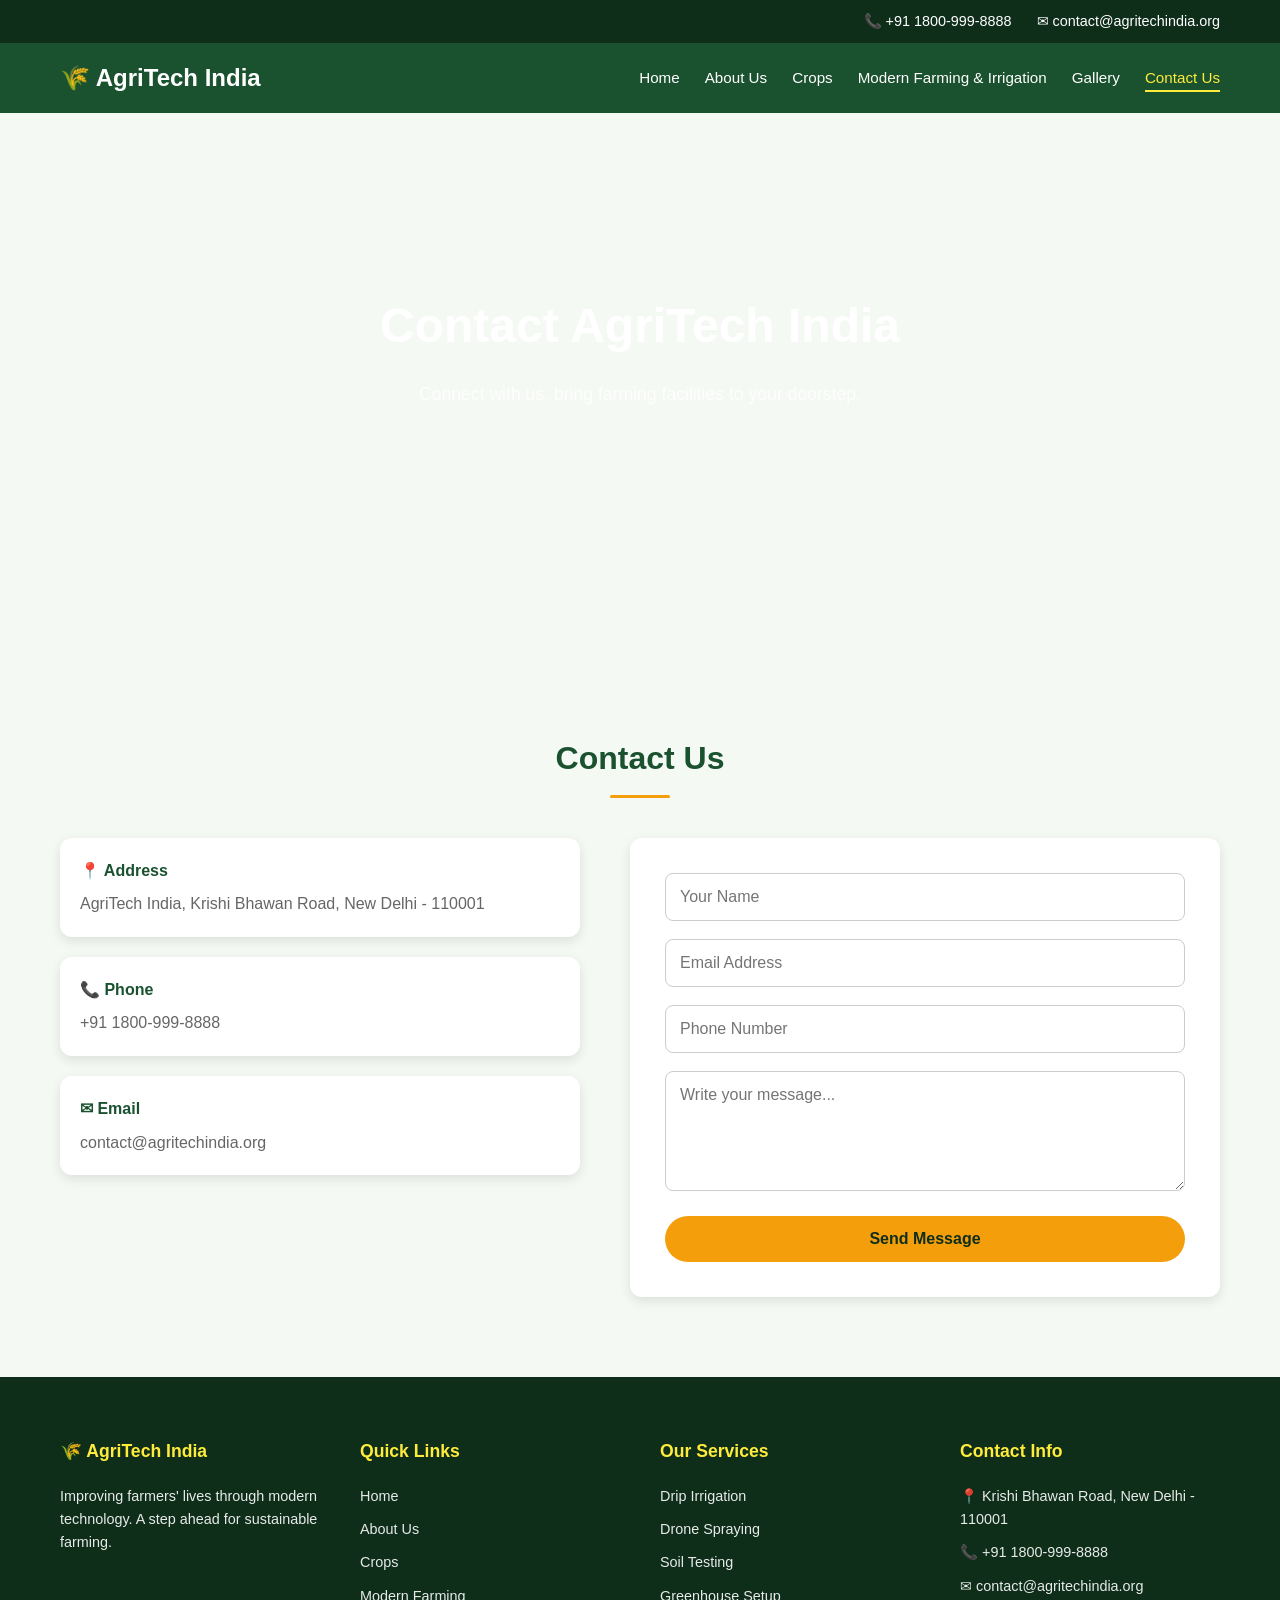
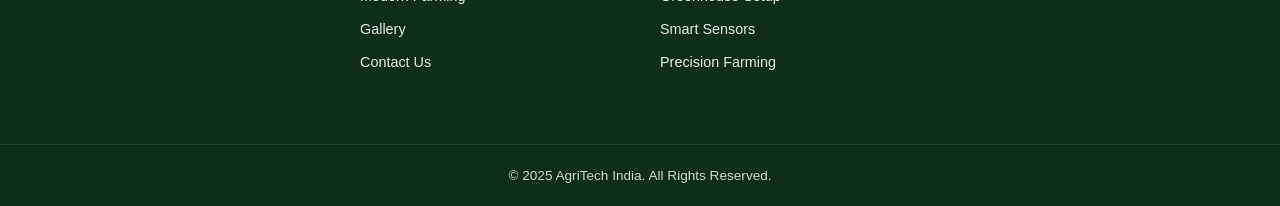
<file: contact.html>
<!DOCTYPE html> 
<html lang="en"> 
<head> 
  <meta charset="UTF-8"> 
  <meta name="viewport" content="width=device-width, initial-scale=1.0"> 
  <meta name="description" content="Contact AgriTech India - Connect with us, bring farming 
facilities to your doorstep."> 
  <title>Contact Us - AgriTech India</title> 
  <link rel="stylesheet" href="styles.css"> 
</head> 
<body> 
 
  <!-- Top Header --> 
  <div class="top-header"> 
    <div class="container top-header-container"> 
      <span>
📞
 +91 1800-999-8888</span> 
      <span>
✉
 contact@agritechindia.org</span> 
    </div> 
  </div> 
 
  <!-- Navigation --> 
  <nav class="navbar" role="navigation" aria-label="Main navigation"> 
    <div class="container nav-container"> 
      <a href="index.html" class="logo">
🌾
 AgriTech India</a> 
      <input type="checkbox" id="menu-toggle" aria-label="Toggle menu"> 
      <ul class="nav-links" id="navLinks"> 
        <li><a href="index.html">Home</a></li> 
        <li><a href="about.html">About Us</a></li> 
        <li><a href="crops.html">Crops</a></li> 
        <li><a href="farming.html">Modern Farming &amp; Irrigation</a></li> 
        <li><a href="gallery.html">Gallery</a></li> 
        <li><a href="contact.html" class="active">Contact Us</a></li> 
      </ul> 
      <label for="menu-toggle" class="hamburger" aria-label="Menu"> 
        <span></span><span></span><span></span> 
      </label> 
    </div> 
  </nav> 
 
  <main> 
    <!-- Hero Section with Video --> 
    <section class="hero" id="contact"> 
      <video class="hero-video" autoplay muted loop playsinline aria-label="Background contact 
video"> 
        <source src="https://res.cloudinary.com/fminhkj9/video/upload/v1793980613/Video-5909.mp4"> 
      </video> 
      <div class="container hero-content"> 
        <h1>Contact <span>AgriTech India</span></h1> 
        <p>Connect with us, bring farming facilities to your doorstep.</p> 
      </div> 
    </section> 
 
    <!-- Contact Us Section --> 
    <section class="contact"> 
      <div class="container"> 
        <h2 class="section-title">Contact Us</h2> 
        <div class="contact-wrapper"> 
          <div class="contact-info"> 
            <div class="info-box"> 
              <h4>
📍
 Address</h4> 
              <p>AgriTech India, Krishi Bhawan Road, New Delhi - 110001</p> 
            </div> 
            <div class="info-box"> 
              <h4>
📞
 Phone</h4> 
              <p>+91 1800-999-8888</p> 
            </div> 
            <div class="info-box"> 
              <h4>
✉
 Email</h4> 
              <p>contact@agritechindia.org</p> 
            </div> 
          </div> 
          <form class="contact-form" id="contactForm" action="#" method="post"> 
            <input type="text" name="name" placeholder="Your Name" required aria-label="Name"> 
            <input type="email" name="email" placeholder="Email Address" required 
aria-label="Email"> 
            <input type="tel" name="phone" placeholder="Phone Number" aria-label="Phone"> 
            <textarea name="message" placeholder="Write your message..." rows="4" 
aria-label="Message"></textarea> 
            <button type="submit" class="btn btn-full">Send Message</button> 
          </form> 
        </div> 
      </div> 
    </section> 
  </main> 
 
  <!-- Enhanced Footer --> 
  <footer class="footer" role="contentinfo"> 
    <div class="container footer-grid"> 
      <div class="footer-col"> 
        <h4>
🌾
 AgriTech India</h4> 
        <p>Improving farmers' lives through modern technology. A step ahead for sustainable 
farming.</p> 
      </div> 
      <div class="footer-col"> 
        <h4>Quick Links</h4> 
        <ul> 
          <li><a href="index.html">Home</a></li> 
          <li><a href="about.html">About Us</a></li> 
          <li><a href="crops.html">Crops</a></li> 
          <li><a href="farming.html">Modern Farming</a></li> 
          <li><a href="gallery.html">Gallery</a></li> 
          <li><a href="contact.html">Contact Us</a></li> 
        </ul> 
      </div> 
      <div class="footer-col"> 
        <h4>Our Services</h4> 
        <ul> 
          <li>Drip Irrigation</li> 
          <li>Drone Spraying</li> 
          <li>Soil Testing</li> 
          <li>Greenhouse Setup</li> 
          <li>Smart Sensors</li> 
          <li>Precision Farming</li> 
        </ul> 
      </div> 
      <div class="footer-col"> 
        <h4>Contact Info</h4> 
        <p>
📍
 Krishi Bhawan Road, New Delhi - 110001</p> 
        <p>
📞
 +91 1800-999-8888</p> 
        <p>
✉
 contact@agritechindia.org</p> 
      </div> 
    </div> 
    <div class="footer-bottom"> 
      <div class="container"> 
        <p>&copy; 2025 AgriTech India. All Rights Reserved.</p> 
      </div> 
    </div> 
  </footer> 
 
</body> 
</html>
</file>
<file: styles.css>
/* Simple Styles for AgriTech India */ 
 
/* Colors */ 
:root { 
  --green: #1a5230; 
  --green-dark: #0e2e1a; 
  --yellow: #ffeb3b; 
  --orange: #f59e0b; 
  --text: #333; 
  --gray: #666; 
  --bg: #f5f9f4; 
  --white: #fff; 
} 
 
/* Reset */ 
* { 
  margin: 0; 
  padding: 0; 
  box-sizing: border-box; 
} 
 
body { 
  font-family: Arial, sans-serif; 
  color: var(--text); 
  line-height: 1.6; 
  background: var(--bg); 
} 
 
img, video { 
  max-width: 100%; 
  display: block; 
} 
 
a { 
  text-decoration: none; 
  color: inherit; 
} 
 
ul { 
  list-style: none; 
} 
 
/* Container */ 
.container { 
  max-width: 1200px; 
  margin: 0 auto; 
  padding: 0 20px; 
} 
 
/* Top Header */ 
.top-header { 
  background: var(--green-dark); 
  color: #fff; 
  padding: 10px 0; 
  font-size: 0.9rem; 
} 
 
.top-header-container { 
  display: flex; 
  justify-content: flex-end; 
  gap: 25px; 
  flex-wrap: wrap; 
} 
 
/* Navigation */ 
.navbar { 
  background: var(--green); 
  padding: 16px 0; 
  position: sticky; 
  top: 0; 
  z-index: 1000; 
} 
 
.nav-container { 
  display: flex; 
  align-items: center; 
  justify-content: space-between; 
} 
 
.logo { 
  color: #fff; 
  font-size: 1.5rem; 
  font-weight: bold; 
} 
 
.logo:hover { 
  color: var(--yellow); 
} 
 
#menu-toggle { 
  display: none; 
} 
 
.nav-links { 
  display: flex; 
  gap: 25px; 
} 
 
.nav-links a { 
  color: #fff; 
  font-size: 0.95rem; 
  font-weight: 500; 
  padding-bottom: 4px; 
  border-bottom: 2px solid transparent; 
  transition: 0.3s; 
} 
 
.nav-links a:hover, 
.nav-links a.active { 
  color: var(--yellow); 
  border-bottom-color: var(--yellow); 
} 
 
.hamburger { 
  display: none; 
  flex-direction: column; 
  gap: 5px; 
  cursor: pointer; 
} 
 
.hamburger span { 
  width: 25px; 
  height: 3px; 
  background: #fff; 
  border-radius: 2px; 
} 
 
/* Hero Section */ 
.hero { 
  position: relative; 
  min-height: 500px; 
  display: flex; 
  align-items: center; 
  justify-content: center; 
  color: #fff; 
  text-align: center; 
  padding: 100px 20px; 
  overflow: hidden; 
} 
 
.hero-video { 
  position: absolute; 
  top: 50%; 
  left: 50%; 
  min-width: 100%; 
  min-height: 100%; 
  transform: translate(-50%, -50%); 
  object-fit: cover; 
  z-index: -2; 
  
}

 
.hero::after { 
  content: ''; 
  position: absolute; 
  inset: 0; 
  background: rgba(0,0,0,0.0); 
  z-index: -1; 
} 
 
.hero-content { 
  position: relative; 
  z-index: 1; 
  max-width: 800px; 
} 
 
.hero h1 { 
  font-size: 3rem; 
  margin-bottom: 15px; 
  font-weight: bold; 
} 
 
.hero h1 span { 
  color: var(--white); 
} 
 
.hero p { 
  font-size: 1.1rem; 
  margin-bottom: 30px; 
  opacity: 0.95; 
} 
 
/* Buttons */ 
.btn { 
  display: inline-block; 
  background: var(--orange); 
  color: var(--green-dark); 
  padding: 14px 35px;
  border-radius: 30px; 
  font-weight: bold; 
  font-size: 1rem; 
  border: none; 
  cursor: pointer; 
  transition: 0.3s; 
} 
 
.btn:hover { 
  background: #fff; 
} 
 
.btn-full { 
  width: 100%; 
  display: block; 
} 
 
/* Section Titles */ 
.section-title { 
  text-align: center; 
  font-size: 2rem; 
  color: var(--green); 
  margin-bottom: 40px; 
  padding-top: 60px; 
  font-weight: bold; 
} 
 
.section-title::after { 
  content: ''; 
  display: block; 
  width: 60px; 
  height: 3px; 
  background: var(--orange); 
  margin: 10px auto 0; 
  border-radius: 2px; 
} 
 
/* About Section */ 
.about { 
  padding: 60px 0 80px; 
  background: var(--white); 
} 
 
.about-wrapper { 
  display: flex; 
  gap: 50px; 
  align-items: center; 
} 
 
.about-img { 
  width: 400px; 
  max-width: 100%; 
  border-radius: 12px; 
  box-shadow: 0 4px 12px rgba(0,0,0,0.1); 
} 
 
.about-text h3 { 
  color: var(--green); 
  margin-bottom: 15px; 
  font-size: 1.6rem; 
} 
 
.about-text p { 
  color: var(--gray); 
  margin-bottom: 15px; 
  text-align: justify; 
} 
 
/* Cards Section */ 
.cards-section { 
  padding: 60px 0 80px; 
} 
 
.cards-grid { 
  display: grid; 
  grid-template-columns: repeat(3, 1fr); 
  gap: 25px; 
} 
 
.card { 
  background: var(--white); 
  border: 1px solid #ddd; 
  border-radius: 12px; 
  overflow: hidden; 
  box-shadow: 0 4px 12px rgba(0,0,0,0.1); 
  transition: 0.3s; 
  display: flex; 
  flex-direction: column; 
} 
 
.card:hover { 
  transform: translateY(-5px); 
  box-shadow: 0 8px 20px rgba(0,0,0,0.15); 
} 
 
.card-media { 
  width: 100%; 
  height: 200px; 
  overflow: hidden; 
} 
 
.card img, 
.card video { 
  width: 100%; 
  height: 100%; 
  object-fit: cover; 
  transition: 0.3s; 
} 
 
.card:hover img, 
.card:hover video { 
  transform: scale(1.05); 
} 
 
.card-body { 
  padding: 20px; 
  flex-grow: 1; 
} 
 
.card h3 { 
  color: var(--green); 
  margin-bottom: 10px; 
  font-size: 1.2rem; 
} 
 
.card p { 
  color: var(--gray); 
  font-size: 0.95rem; 
  line-height: 1.6; 
} 
 
/* Contact Section */ 
.contact { 
  padding: 60px 0 80px; 
  background: var(--bg); 
} 
 
.contact-wrapper { 
  display: flex; 
  gap: 50px; 
  align-items: flex-start; 
} 
 
.contact-info { 
  flex: 1; 
  display: flex; 
  flex-direction: column; 
  gap: 20px; 
} 
 
.info-box { 
  background: var(--white); 
  padding: 20px; 
  border-radius: 12px; 
  box-shadow: 0 4px 12px rgba(0,0,0,0.1); 
} 
 
.info-box h4 { 
  color: var(--green); 
  margin-bottom: 8px; 
} 
 
.info-box p { 
  color: var(--gray); 
} 
 
.contact-form { 
  flex: 1; 
  background: var(--white); 
  padding: 35px; 
  border-radius: 12px; 
  box-shadow: 0 4px 12px rgba(0,0,0,0.1); 
} 
 
.contact-form input, 
.contact-form textarea { 
  width: 100%; 
  padding: 14px; 
  margin-bottom: 18px; 
  border: 1px solid #ccc; 
  border-radius: 8px; 
  font-size: 1rem; 
  font-family: inherit; 
} 
 
.contact-form textarea { 
  resize: vertical; 
  min-height: 120px; 
} 
 
.contact-form input:focus, 
.contact-form textarea:focus { 
  outline: none; 
  border-color: var(--green); 
} 
 
/* Footer */ 
.footer { 
  background: var(--green-dark); 
  color: #fff; 
} 
 
.footer-grid { 
  display: grid; 
  grid-template-columns: repeat(4, 1fr); 
  gap: 40px; 
  padding: 60px 20px; 
} 
 
.footer-col h4 { 
font-size: 1.1rem; 
margin-bottom: 20px; 
color: var(--yellow); 
font-weight: bold; 
} 
.footer-col p, 
.footer-col ul li { 
font-size: 0.9rem; 
opacity: 0.9; 
margin-bottom: 10px; 
} 
.footer-col ul li a:hover { 
color: var(--yellow); 
} 
.footer-bottom { 
background: var(--green-dark); 
text-align: center; 
padding: 20px 0; 
border-top: 1px solid rgba(255,255,255,0.1); 
} 
.footer-bottom p { 
font-size: 0.85rem; 
opacity: 0.8; 
} 
/* Scrollbar */ 
::-webkit-scrollbar { 
width: 8px; 
} 
::-webkit-scrollbar-track { 
background: var(--bg); 
} 
::-webkit-scrollbar-thumb { 
background: var(--green); 
border-radius: 4px; 
} 
/* Gallery Section */ 
.gallery-section { 
  padding: 60px 0 80px; 
} 
 
.gallery-grid { 
  display: grid; 
  grid-template-columns: repeat(3, 1fr); 
  gap: 20px; 
} 
 
.gallery-item { 
  position: relative; 
  border-radius: 12px; 
  overflow: hidden; 
  box-shadow: 0 4px 12px rgba(0,0,0,0.1); 
  transition: 0.3s; 
} 
 
.gallery-item:hover { 
  transform: translateY(-5px); 
  box-shadow: 0 8px 20px rgba(0,0,0,0.15); 
} 
 
.gallery-item img { 
  width: 100%; 
  height: 220px; 
  object-fit: cover; 
  display: block; 
  transition: 0.3s; 
} 
 
.gallery-item:hover img { 
  transform: scale(1.05); 
} 
 
.gallery-caption { 
  position: absolute; 
  bottom: 0; 
  left: 0; 
  width: 100%; 
  background: linear-gradient(transparent, rgba(0,0,0,0.7)); 
  color: #fff; 
  padding: 20px 15px 12px; 
  font-size: 1rem; 
  font-weight: 500; 
  text-align: center; 
} 
 
.video-gallery { 
  background: var(--bg); 
} 
 
/* Responsive */ 
@media (max-width: 1100px) { 
  .cards-grid { 
    grid-template-columns: repeat(2, 1fr); 
  } 
} 
 
@media (max-width: 992px) { 
  .about-wrapper, 
.contact-wrapper {   
    flex-direction: column; 
    text-align: center; 
    gap: 35px; 
  } 
 
  .about-img { 
    width: 100%; 
    max-width: 500px; 
    margin: 0 auto; 
  } 
 
  .footer-grid { 
    grid-template-columns: repeat(2, 1fr); 
    gap: 35px; 
  } 
} 
 
@media (max-width: 768px) { 
  .cards-grid { 
    grid-template-columns: 1fr; 
  } 
 
  .gallery-grid { 
    grid-template-columns: repeat(2, 1fr); 
  } 
 
  .hero h1 { 
    font-size: 2.2rem; 
  } 
} 
 
@media (max-width: 600px) { 
  .top-header-container { 
    justify-content: center; 
    gap: 15px; 
  } 
 
  .nav-links { 
    position: fixed; 
    top: 60px; 
    left: 0; 
    width: 100%; 
    background: var(--green); 
    flex-direction: column; 
    padding: 0 20px; 
    gap: 5px; 
    max-height: 0; 
    overflow: hidden; 
    opacity: 0; 
    transition: 0.3s; 
    pointer-events: none; 
  } 
 
  #menu-toggle:checked ~ .nav-links { 
    max-height: 400px; 
    opacity: 1; 
    padding: 15px 20px; 
    pointer-events: auto; 
  } 
 
  .nav-links a { 
    padding: 8px 0; 
    display: block; 
  } 
 
  .hamburger { 
    display: flex; 
  } 
 
  .hero { 
    min-height: 400px; 
    padding: 80px 20px; 
  } 
 
  .hero h1 { 
    font-size: 1.8rem; 
  } 
 
  .section-title { 
    font-size: 1.6rem; 
    padding-top: 40px; 
  } 
 
  .contact-form { 
    padding: 25px; 
  } 
 
  .footer-grid { 
    grid-template-columns: 1fr; 
    text-align: center; 
    padding: 50px 20px; 
  } 
 
  .card-media { 
    height: 180px; 
  } 
}
</file>
